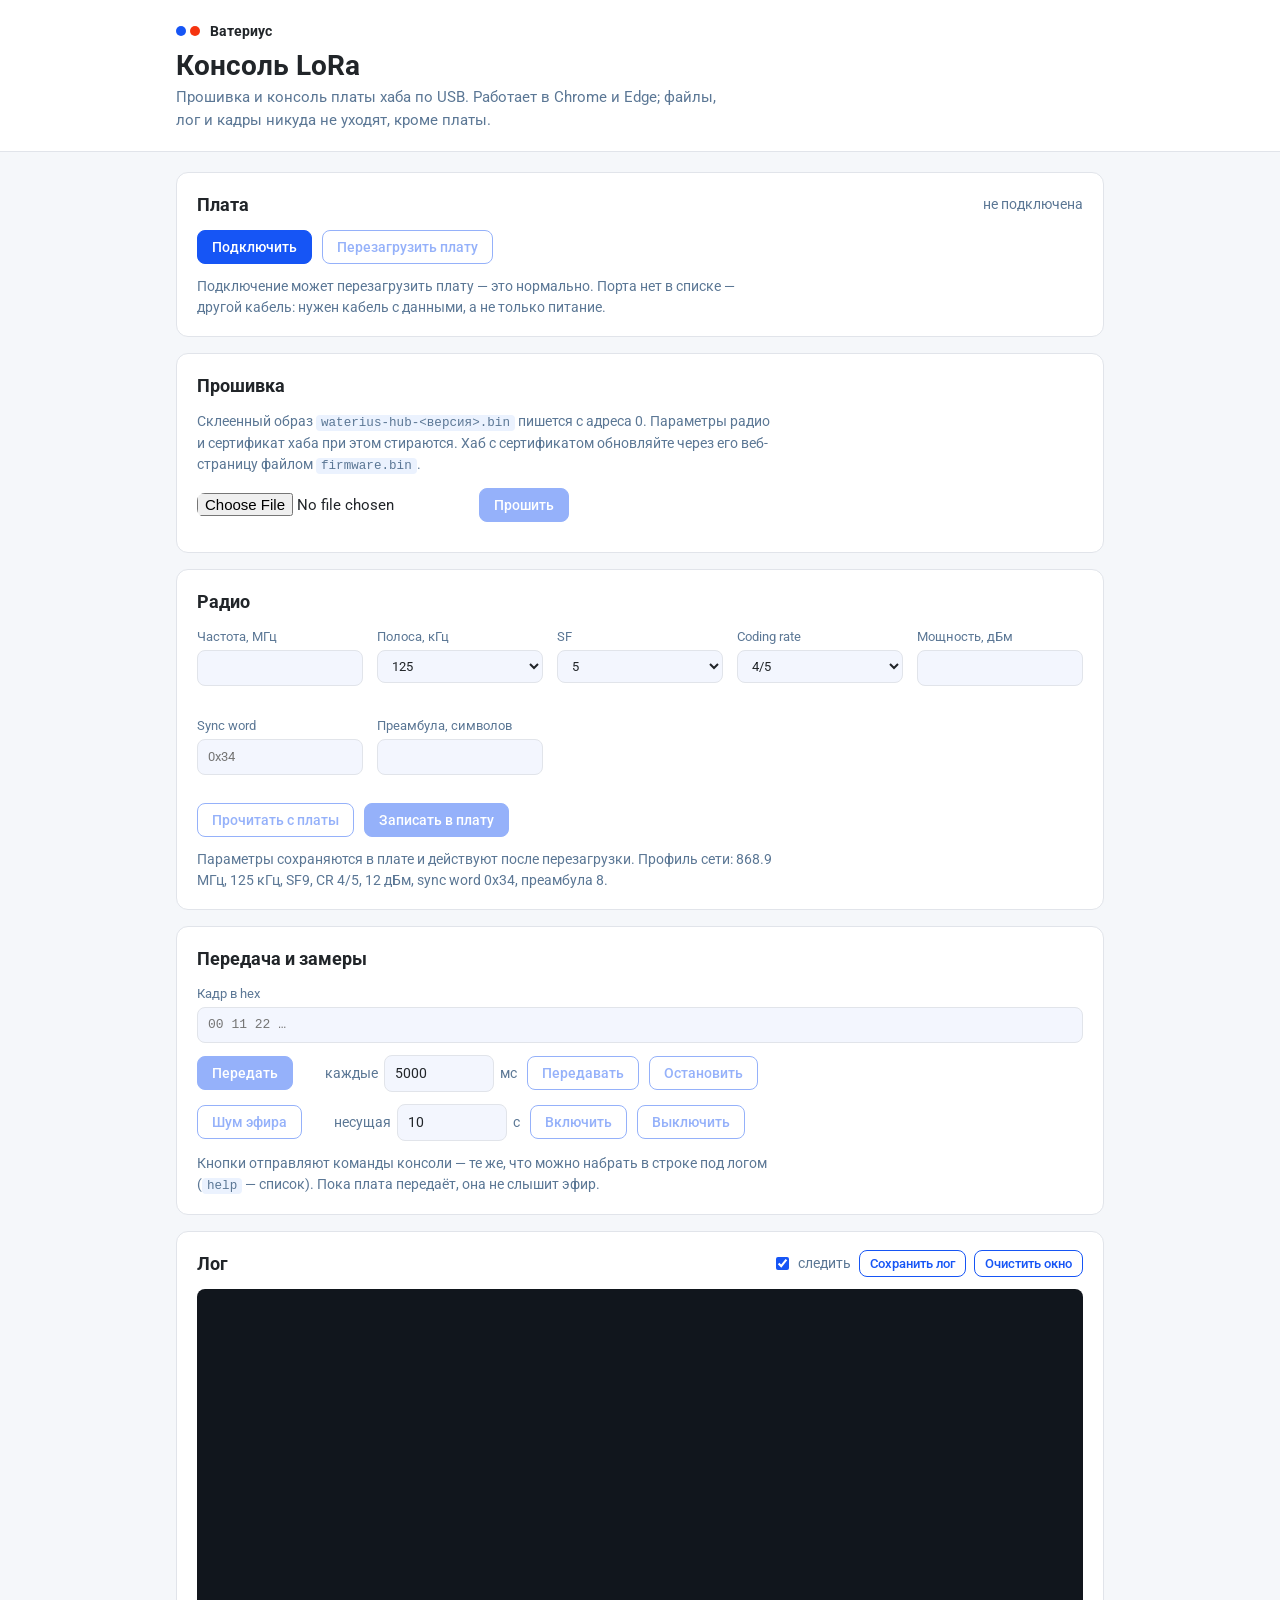
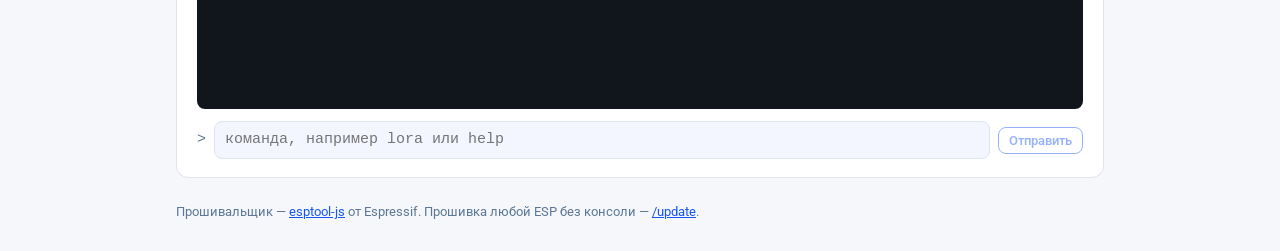
<file: lora/index.html>
<!doctype html>
<html lang="ru">
<head>
<meta charset="utf-8">
<meta name="viewport" content="width=device-width, initial-scale=1">
<title>Консоль LoRa — Ватериус</title>
<meta name="description" content="Прошивка и консоль платы хаба Ватериус LoRa из браузера: лог, параметры радио, передача кадров, шум эфира и несущая. Всё идёт в плату по USB и никуда больше.">
<meta name="robots" content="noindex">
<link rel="preconnect" href="https://fonts.googleapis.com">
<link rel="preconnect" href="https://fonts.gstatic.com" crossorigin>
<link href="https://fonts.googleapis.com/css2?family=Roboto:wght@400;500;700&display=swap" rel="stylesheet">
<link rel="icon" href="data:image/svg+xml,%3Csvg xmlns='http://www.w3.org/2000/svg' viewBox='0 0 23 23'%3E%3Crect width='23' height='23' rx='3.2' fill='%23000'/%3E%3Ccircle cx='6.5' cy='11.3' r='3.9' fill='%231655F5'/%3E%3Ccircle cx='16.1' cy='11.3' r='3.9' fill='%23F53410'/%3E%3C/svg%3E">
<link rel="stylesheet" href="lora.css">
</head>
<body>

<header class="top">
  <div class="wrap">
    <span class="brand"><span class="dot dot--blue"></span><span class="dot dot--red"></span>Ватериус</span>
    <h1>Консоль LoRa</h1>
    <p class="sub">Прошивка и консоль платы хаба по USB. Работает в Chrome и Edge; файлы, лог и кадры
      никуда не уходят, кроме платы.</p>
  </div>
</header>

<main class="wrap">

  <div id="no-serial" class="notice notice--error" hidden>
    Этот браузер не умеет работать с USB-портом. Откройте страницу в <b>Chrome</b> или <b>Edge</b>
    на компьютере.
  </div>

  <section class="card" id="card-port">
    <div class="card__head">
      <h2>Плата</h2>
      <span class="state" id="port-state">не подключена</span>
    </div>
    <div class="row">
      <button class="btn btn--primary" id="btn-connect">Подключить</button>
      <button class="btn" id="btn-disconnect" hidden>Отключить</button>
      <button class="btn" id="btn-reset" disabled>Перезагрузить плату</button>
    </div>
    <p class="hint">Подключение может перезагрузить плату — это нормально. Порта нет в списке —
      другой кабель: нужен кабель с данными, а не только питание.</p>
  </section>

  <section class="card">
    <h2>Прошивка</h2>
    <p class="hint">Склеенный образ <code>waterius-hub-&lt;версия&gt;.bin</code> пишется с адреса 0.
      Параметры радио и сертификат хаба при этом стираются. Хаб с сертификатом обновляйте через его
      веб-страницу файлом <code>firmware.bin</code>.</p>
    <div class="row">
      <input type="file" id="fw-file" accept=".bin">
      <button class="btn btn--primary" id="btn-flash" disabled>Прошить</button>
    </div>
    <div id="fw-progress" hidden>
      <progress id="fw-bar" max="100" value="0"></progress>
      <span id="fw-label" class="mono"></span>
    </div>
    <div id="fw-result"></div>
  </section>

  <section class="card">
    <h2>Радио</h2>
    <form id="radio" class="fields" autocomplete="off">
      <label data-f="freq">Частота, МГц<input name="freq" id="f-freq" type="number" step="0.001" min="863" max="870"><span class="err"></span></label>
      <label data-f="bw">Полоса, кГц
        <select name="bw" id="f-bw"><option>125</option><option>250</option><option>500</option></select><span class="err"></span></label>
      <label data-f="sf">SF
        <select name="sf" id="f-sf"><option>5</option><option>6</option><option>7</option><option>8</option><option>9</option><option>10</option><option>11</option></select><span class="err"></span></label>
      <label data-f="cr">Coding rate
        <select name="cr" id="f-cr"><option value="5">4/5</option><option value="6">4/6</option><option value="7">4/7</option><option value="8">4/8</option></select><span class="err"></span></label>
      <label data-f="power">Мощность, дБм<input name="power" id="f-power" type="number" step="1" min="-9" max="22"><span class="mw" id="f-mw"></span><span class="err"></span></label>
      <label data-f="sync_word">Sync word<input name="sync_word" id="f-sync" placeholder="0x34" pattern="0[xX][0-9a-fA-F]{1,2}"><span class="err"></span></label>
      <label data-f="preamble">Преамбула, символов<input name="preamble" id="f-preamble" type="number" step="1" min="6" max="1024"><span class="err"></span></label>
    </form>
    <div class="row">
      <button class="btn" id="btn-read" disabled>Прочитать с платы</button>
      <button class="btn btn--primary" id="btn-write" disabled>Записать в плату</button>
      <span id="radio-result"></span>
    </div>
    <p class="hint">Параметры сохраняются в плате и действуют после перезагрузки. Профиль сети:
      868.9 МГц, 125 кГц, SF9, CR 4/5, 12 дБм, sync word 0x34, преамбула 8.</p>
  </section>

  <section class="card">
    <h2>Передача и замеры</h2>
    <label class="wide">Кадр в hex<input id="tx-hex" class="mono" placeholder="00 11 22 …" spellcheck="false" autocomplete="off"></label>
    <div class="row">
      <button class="btn btn--primary" id="btn-tx" disabled>Передать</button>
      <span class="gap"></span>
      <label class="inline">каждые<input id="tx-every" type="number" min="100" max="3600000" step="100" value="5000">мс</label>
      <button class="btn" id="btn-every" disabled>Передавать</button>
      <button class="btn" id="btn-stop" disabled>Остановить</button>
    </div>
    <div class="row">
      <button class="btn" id="btn-rssi" disabled>Шум эфира</button>
      <span class="gap"></span>
      <label class="inline">несущая<input id="cw-sec" type="number" min="1" max="60" step="1" value="10">с</label>
      <button class="btn" id="btn-cw" disabled>Включить</button>
      <button class="btn" id="btn-cw-stop" disabled>Выключить</button>
    </div>
    <p class="hint">Кнопки отправляют команды консоли — те же, что можно набрать в строке под логом
      (<code>help</code> — список). Пока плата передаёт, она не слышит эфир.</p>
  </section>

  <section class="card">
    <div class="card__head">
      <h2>Лог</h2>
      <span class="row row--tight">
        <label class="inline"><input type="checkbox" id="log-follow" checked>следить</label>
        <button class="btn btn--sm" id="btn-save">Сохранить лог</button>
        <button class="btn btn--sm" id="btn-clear">Очистить окно</button>
      </span>
    </div>
    <pre id="log" class="log" aria-live="off"></pre>
    <form id="cmd-form" class="cmd" autocomplete="off">
      <span class="prompt mono">&gt;</span>
      <input id="cmd" class="mono" placeholder="команда, например lora или help" spellcheck="false" disabled>
      <button class="btn btn--sm" id="btn-send" disabled>Отправить</button>
    </form>
  </section>

</main>

<footer class="wrap foot">
  Прошивальщик — <a href="https://github.com/espressif/esptool-js" target="_blank" rel="noopener">esptool-js</a>
  от Espressif. Прошивка любой ESP без консоли — <a href="../update/">/update</a>.
</footer>

<script type="module" src="lora.js"></script>
</body>
</html>
</file>
<file: lora/lora.css>
/* Консоль LoRa. Токены скопированы из update/flasher.css (дизайн-система
   личного кабинета), а не подключены оттуда: правка /update/ не должна
   ломать эту страницу. */

:root {
  --accent: #1655f5;
  --accent-hover: #1244c4;
  --accent-bg: #ebf2fe;
  --accent-disabled: #cfddfd;
  --danger: #f53410;
  --danger-bg: #fdd7ce;
  --success-text: #217637;
  --success-bg: #ceedda;
  --bg: #f5f7fa;
  --surface: #fff;
  --text: #212529;
  --muted: #5b7795;
  --border: #e1e4ea;
  --input-bg: rgba(232, 238, 254, 0.5);
  --log-bg: #11161d;
  --log-text: #d6dde6;
  --radius-sm: 4px;
  --radius: 12px;
  --mono: ui-monospace, "SF Mono", Menlo, Consolas, monospace;
}

*, *::before, *::after { box-sizing: border-box; }
[hidden] { display: none !important; }
body {
  margin: 0;
  background: var(--bg);
  color: var(--text);
  font: 15px/1.5 Roboto, system-ui, -apple-system, "Segoe UI", sans-serif;
}
.wrap { max-width: 960px; margin: 0 auto; padding-inline: 16px; }
.mono, code { font-family: var(--mono); }
code { background: var(--accent-bg); padding: 1px 5px; border-radius: var(--radius-sm); font-size: 0.9em; }
a { color: var(--accent); }

.top { background: var(--surface); border-bottom: 1px solid var(--border); padding-block: 20px; margin-bottom: 20px; }
.brand { display: inline-flex; align-items: center; gap: 4px; font-weight: 700; font-size: 14px; }
.dot { width: 10px; height: 10px; border-radius: 50%; display: inline-block; }
.dot--blue { background: var(--accent); }
.dot--red { background: var(--danger); margin-right: 6px; }
h1 { margin: 6px 0 4px; font-size: 28px; line-height: 1.2; }
h2 { margin: 0; font-size: 18px; }
.sub { margin: 0; color: var(--muted); max-width: 68ch; }

.card {
  background: var(--surface); border: 1px solid var(--border); border-radius: var(--radius);
  padding: 18px 20px; margin-bottom: 16px; display: flex; flex-direction: column; gap: 12px;
}
.card__head { display: flex; justify-content: space-between; align-items: center; gap: 12px; flex-wrap: wrap; }
.state { font-size: 14px; color: var(--muted); }
.state--ok { color: var(--success-text); font-weight: 500; }
.hint { margin: 0; color: var(--muted); font-size: 14px; max-width: 72ch; }

.row { display: flex; flex-wrap: wrap; align-items: center; gap: 10px; }
.row--tight { gap: 8px; }
.gap { flex: 0 0 12px; }

.btn {
  font: 500 14px/1 Roboto, system-ui, sans-serif; color: var(--accent); background: var(--surface);
  border: 1px solid var(--accent); border-radius: 8px; padding: 9px 14px; cursor: pointer;
}
.btn:hover:not(:disabled) { background: var(--accent-bg); }
.btn--primary { background: var(--accent); color: #fff; }
.btn--primary:hover:not(:disabled) { background: var(--accent-hover); }
.btn:disabled { opacity: 0.45; cursor: default; }
.btn--sm { padding: 6px 10px; font-size: 13px; }
.btn:focus-visible, input:focus-visible, select:focus-visible { outline: 2px solid var(--accent); outline-offset: 2px; }

input, select {
  font: inherit; color: var(--text); background: var(--input-bg); border: 1px solid var(--border);
  border-radius: 8px; padding: 7px 10px; min-width: 0;
}
input[type="file"] { background: none; border: 0; padding: 0; }
input[type="checkbox"] { accent-color: var(--accent); }

.fields { display: grid; grid-template-columns: repeat(auto-fill, minmax(150px, 1fr)); gap: 10px 14px; }
.fields label, label.wide { display: flex; flex-direction: column; gap: 4px; font-size: 13px; color: var(--muted); }
label.inline { display: inline-flex; align-items: center; gap: 6px; font-size: 14px; color: var(--muted); }
label.inline input[type="number"] { width: 110px; }
.mw { font-size: 12px; font-variant-numeric: tabular-nums; }
.err { color: var(--danger); font-size: 12px; min-height: 1em; }
.field-error input, .field-error select { border-color: var(--danger); }

.ok { color: var(--success-text); }
.bad { color: var(--danger); }
.notice { border-radius: 8px; padding: 10px 14px; margin-bottom: 16px; }
.notice--error { background: var(--danger-bg); }
.notice--ok { background: var(--success-bg); }
#fw-result .notice { margin: 0; }
#fw-progress { display: flex; align-items: center; gap: 12px; flex-wrap: wrap; }
progress { width: 260px; max-width: 100%; }

.log {
  margin: 0; background: var(--log-bg); color: var(--log-text); border-radius: 8px; padding: 10px 12px;
  height: 420px; overflow: auto; font: 12px/1.45 var(--mono); white-space: pre-wrap; word-break: break-all;
}
.cmd { display: flex; align-items: center; gap: 8px; }
.cmd input { flex: 1 1 auto; }
.prompt { color: var(--muted); }

.foot { color: var(--muted); font-size: 13px; padding-block: 8px 32px; }

@media (max-width: 520px) {
  h1 { font-size: 24px; }
  .card { padding: 14px; }
  .log { height: 320px; }
}
</file>
